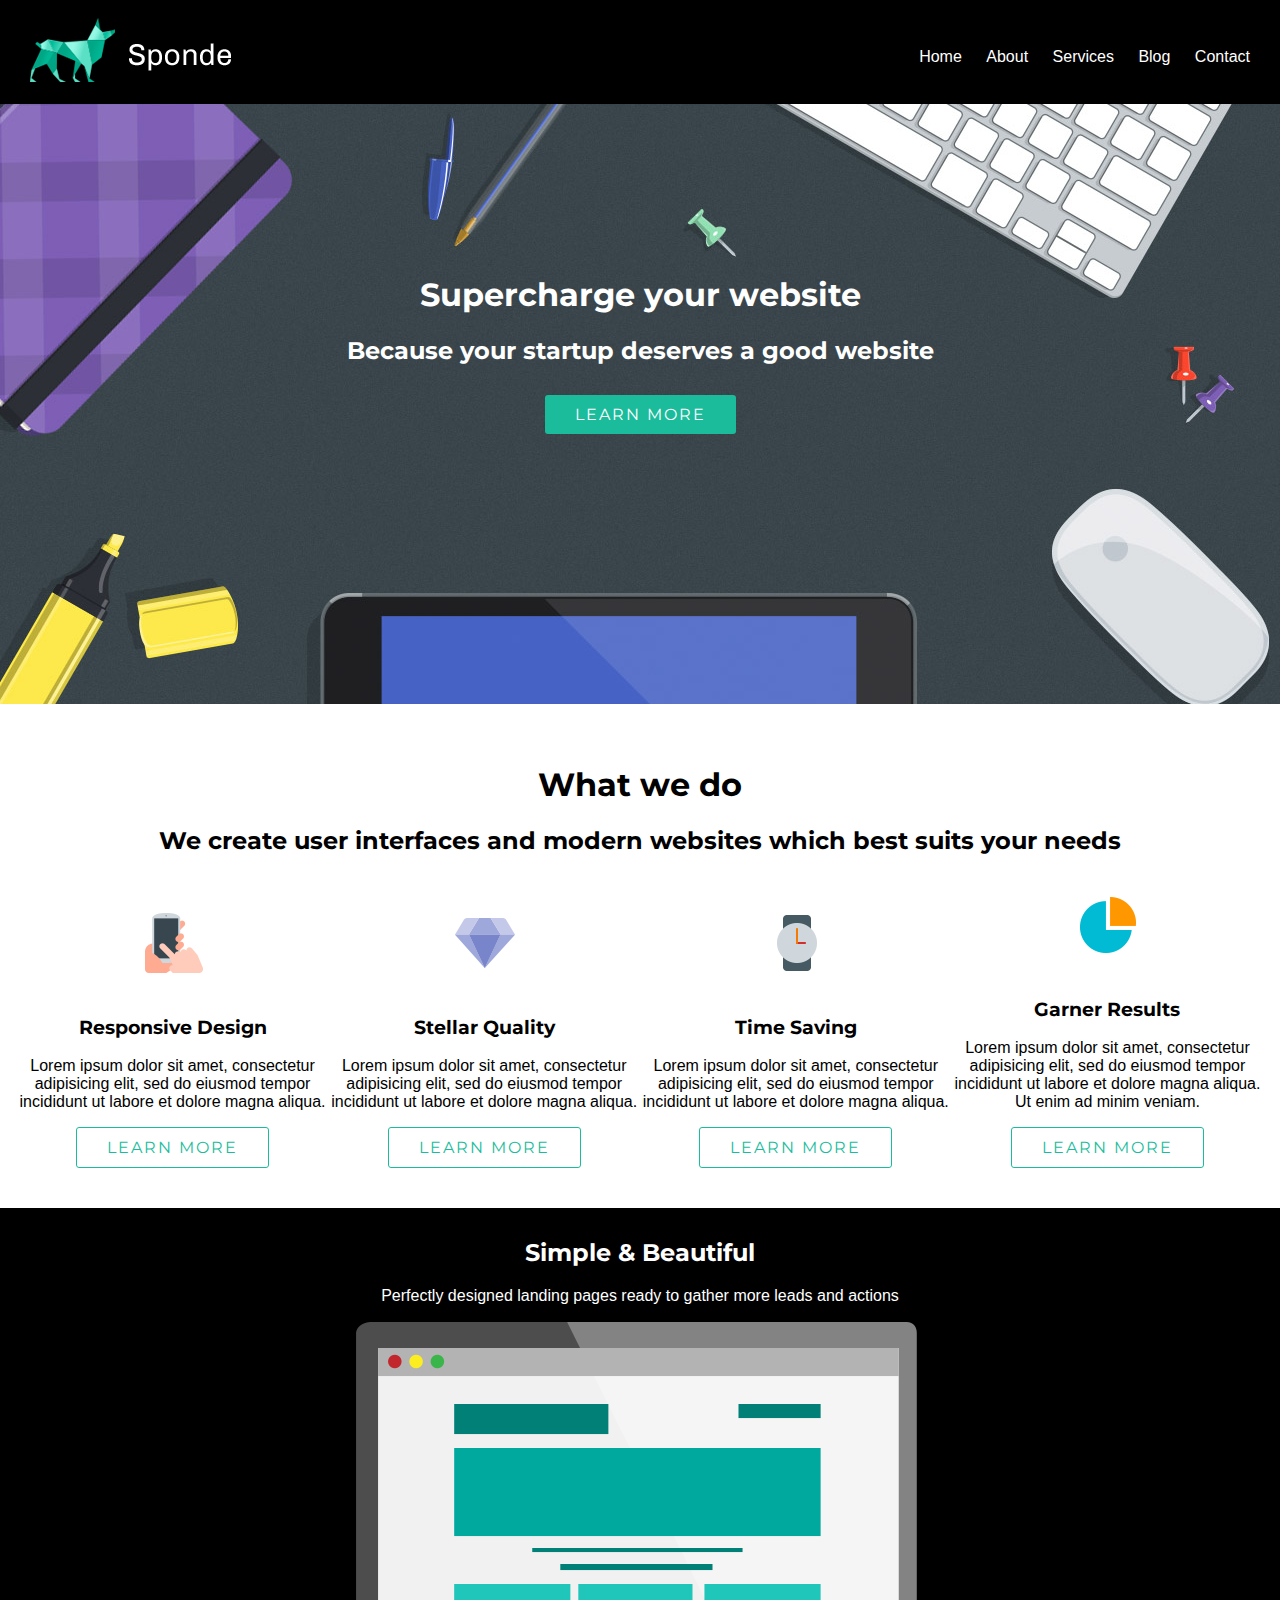
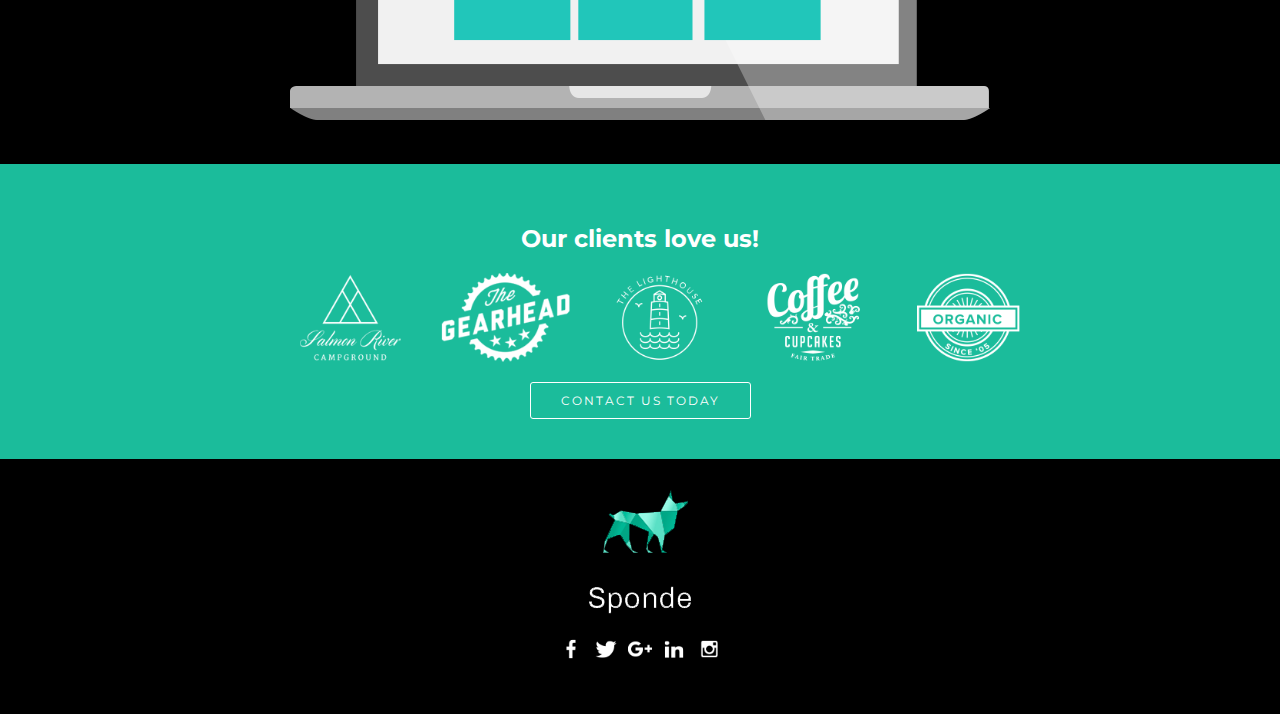
<file: Index.html>
<!DOCTYPE html>
<html>
<head>
<meta charset="utf-8">
<title>Code in one Day</title>
<link href="https://fonts.googleapis.com/css?family=Montserrat:400,700" rel="stylesheet">
<link rel="stylesheet"
      href="css/reset.css">
      <link rel="stylesheet"
            href="css/style.css">
</head>
<body>
<nav>
  <img src="images/logo.png">
    <ul>
     <li>
       <a href="#">Home</a>
     </li>
     <li>
       <a href="#">About</a>
     </li>
     <li>
       <a href="#">Services</a>
     </li>
     <li>
       <a href="#">Blog</a>
     </li>
     <li>
       <a href="#">Contact</a>
     </li>
   </ul>
</nav>

<header>
  <h1>Supercharge your website</h1>
  <h2>Because your startup deserves a good website</h2>
  <a  class="btn" href="#">Learn More</a>
</header>

<section class="features">
  <h1>What we do</h1>
  <h2>We create user interfaces and modern websites which best suits your needs</h2>

<article>
      <img src="images/icons/mobile.png" alt="">
        <h3>Responsive Design</h3>
        <p>Lorem ipsum dolor sit amet, consectetur adipisicing elit, sed do eiusmod tempor incididunt ut labore et dolore magna aliqua.</P>
<a class="btn" href="#">Learn More</a>
</article>

<article>
      <img src="images/icons/diamond.png" alt="">
        <h3>Stellar Quality</h3>
        <p>Lorem ipsum dolor sit amet, consectetur adipisicing elit, sed do eiusmod tempor incididunt ut labore et dolore magna aliqua. </P>
<a class="btn" href="#">Learn More</a>
</article>

<article>
      <img src="images/icons/time.png" alt="">
        <h3>Time Saving</h3>
        <p>Lorem ipsum dolor sit amet, consectetur adipisicing elit, sed do eiusmod tempor incididunt ut labore et dolore magna aliqua.</P>
<a class="btn" href="#">Learn More</a>
</article>

<article>
      <img src="images/icons/pie-chart.png" alt="">
        <h3>Garner Results</h3>
        <p>Lorem ipsum dolor sit amet, consectetur adipisicing elit, sed do eiusmod tempor incididunt ut labore et dolore magna aliqua. Ut enim ad minim veniam.</P>
<a class="btn" ="#">Learn More</a>
</article>
</section>

<section class="mockup">
  <h2>Simple & Beautiful</h2>
    <p>Perfectly designed landing pages ready to gather more leads and actions</P>
      <img src="images/mockup-laptop.png">
</section>

<section class="clients">
  <h2>Our clients love us!</h2>
  <ul>
   <li> <img src="images/client-logo-1.png"></li>
   <li> <img src="images/client-logo-2.png"></li>
   <li> <img src="images/client-logo-3.png"></li>
   <li> <img src="images/client-logo-4.png"></li>
   <li> <img src="images/client-logo-5.png"></li>
 </ul>
   <a class="btn" href="#">Contact Us Today</a>
</section>

<footer>
<img src="images/footer-logo.png">
<ul>
 <li> <img src="images/icons/facebook-icon.png"></li>
 <li> <img src="images/icons/twitter-icon.png"></li>
 <li> <img src="images/icons/google-icon.png"></li>
 <li> <img src="images/icons/linkedin-icon.png"></li>
 <li> <img src="images/icons/instagram-icon.png"></li>
</ul>
</footer>

    </body>
  </html>
</file>
<file: css/style.css>
/*general styling*/

* {
  box-sizing: border-box;
}

body {
  font-family: 'Open Sans', sans-serif;
}

h1, h2, h3, .btn {
  font-family: 'Montserrat', sans-serif;
}

.btn {
  color: white;
  text-decoration: none;
  text-transform: uppercase;
  letter-spacing: 2px;
  background: #1bbc9b;
  padding: 10px 30px;
  /*padding: top right bottom left;*/
  /*padding: 10px 20px 30px 40px;*/
  border-radius: 3px;
  display: inline-block;
}

section {
  padding: 40px 0;
}


/*nav styling*/

nav {
  background: black;
  padding-left: 30px;
  padding-right: 30px;
}

nav ul {
  padding: 0;
  float: right;
  margin-top: 48px;
}

nav ul li {
  display: inline;
  margin-left: 20px;
}

nav ul li a {
  color: white;
  text-decoration: none;
}


/*header styling*/
header{
  background: black url(../images/header-bg.jpg) center no-repeat;
  color: white;
  text-align: center;
  height: 600px;
  padding-top: 150px;
}

header h2 {
  margin-bottom: 30px;
}

/*Feature Styling*/
.features{
text-align: center;
}

.features article {
  width: 24%;
  display: inline-block;
}

.features article .btn {
  color: #1bbc9b;
  background: white;
  border: 1px solid #1bbc9b;
  /*border-width: 1px*/
}

/*section styling*/
.mockup {
background: black url(../images/mockup-bg.jpg) center no-repeat;
background-attachment: fixed;
color: white;
text-align: center;
/*height: 600px;*/
padding-top: 10px;
}

.clients{
  color: white;
  background: #1bbc9b;
  text-align: center;
  /*height: 400px;*/
}

.clients ul li {
  display: inline-block;;
}

.clients ul li img {
  max-width: 150px;
}

.clients .btn{
  color: white;
  background: no;
  border: 1px solid white;
  font-size: 12px;
  transition: all .2s ease;
}

.clients .btn:hover {
  background: white;
  color: #1bbc9b;
}

footer {
  padding: 30px;
  background: black;
  text-align: center;
}

footer ul {
  padding: 0;
}

footer ul li {
  display: inline-block;
}

footer ul li img {
display: inline-block;
max-width: 30px;
transition: all .2s ease;
}

footer ul li img:hover {
opacity: .5;
}

/*media Quries*/
@media (max-width: 768px) {
  nav {
    text-align: center;
    padding: 20px 0;
  }
  nav ul {
    float: none;
  }

.features article {
  width: 100%;
  display: block;
}

.mockup img{
  max-width: 100%;
  height: auto;
}
}
</file>
